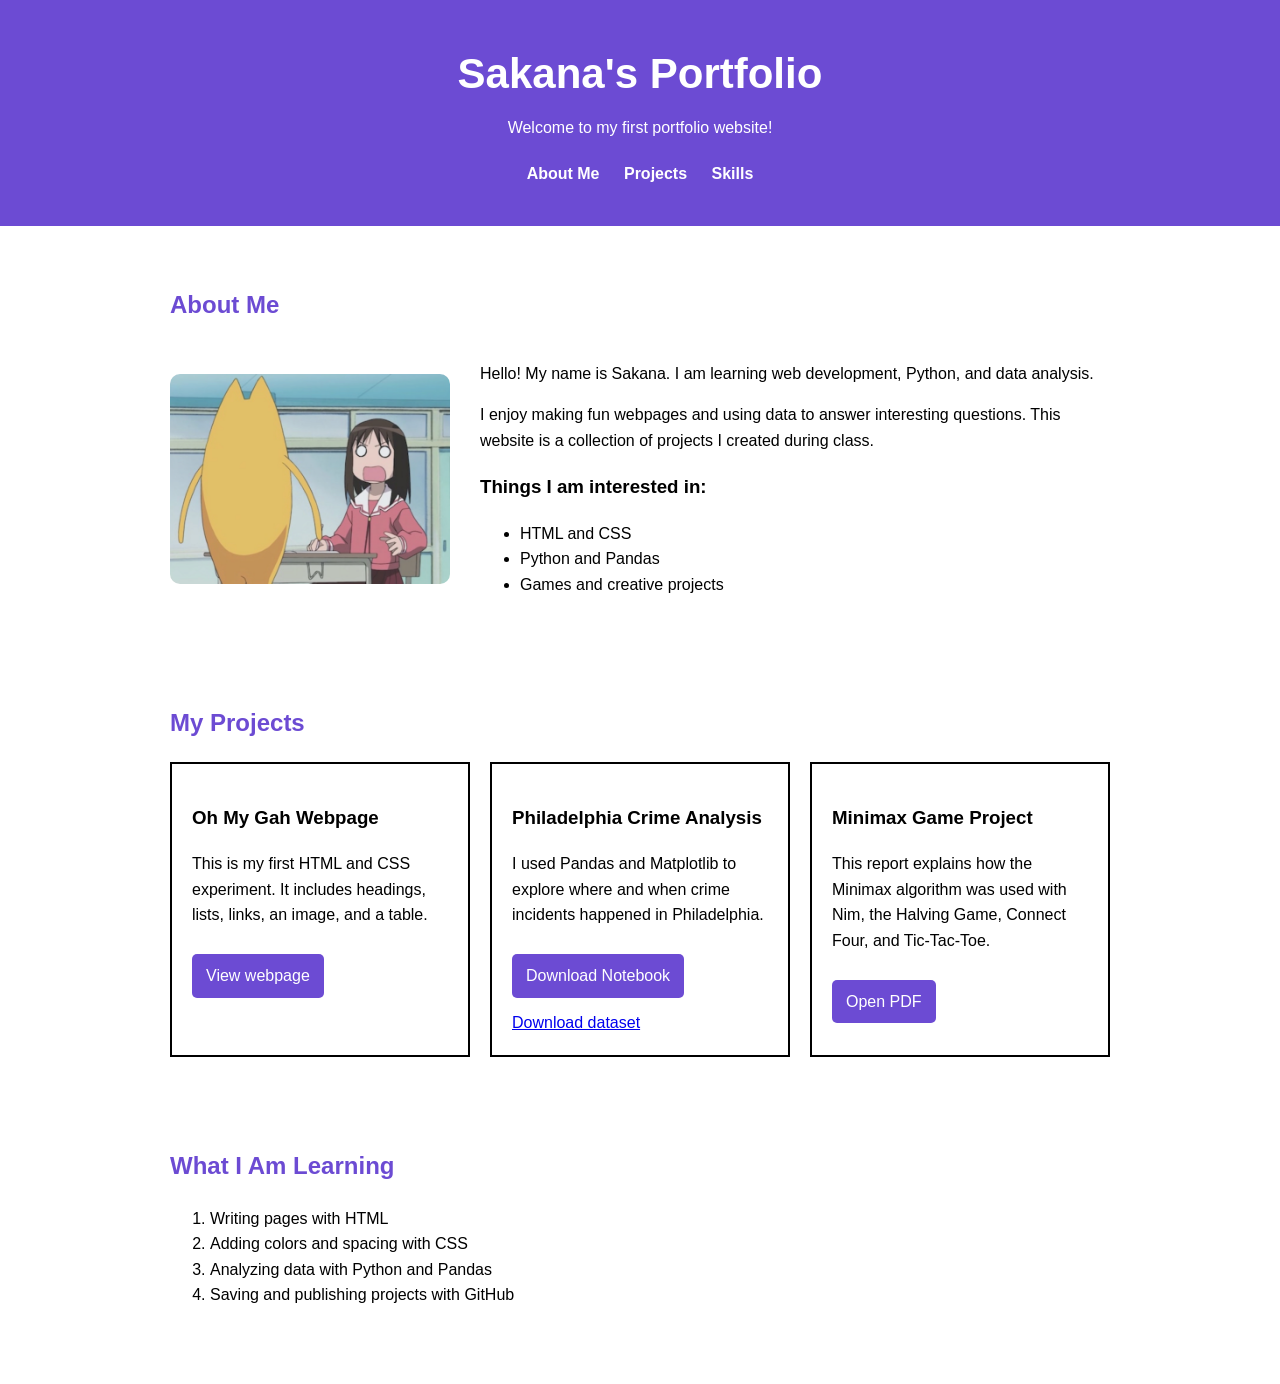
<file: index.html>
<!DOCTYPE html>
<html lang="en">
<head>
  <meta charset="UTF-8">
  <meta name="viewport" content="width=device-width, initial-scale=1.0">
  <title>Sakana's Portfolio</title>
  <link rel="stylesheet" href="styles.css">
</head>
<body>
  <header>
    <h1>Sakana's Portfolio</h1>
    <p>Welcome to my first portfolio website!</p>
    <nav>
      <a href="#about">About Me</a>
      <a href="#projects">Projects</a>
      <a href="#skills">Skills</a>
    </nav>
  </header>

  <main>
    <section id="about">
      <h2>About Me</h2>
      <div class="about-content">
        <img src="assets/osaka-oh-my-gah.png" alt="Osaka saying Oh My Gah">
        <div>
          <p>Hello! My name is Sakana. I am learning web development, Python, and data analysis.</p>
          <p>I enjoy making fun webpages and using data to answer interesting questions. This website is a collection of projects I created during class.</p>
          <h3>Things I am interested in:</h3>
          <ul>
            <li>HTML and CSS</li>
            <li>Python and Pandas</li>
            <li>Games and creative projects</li>
          </ul>
        </div>
      </div>
    </section>

    <section id="projects">
      <h2>My Projects</h2>
      <div class="project-list">
        <article class="project-card">
          <h3>Oh My Gah Webpage</h3>
          <p>This is my first HTML and CSS experiment. It includes headings, lists, links, an image, and a table.</p>
          <a class="button" href="ohmygah.html">View webpage</a>
        </article>

        <article class="project-card">
          <h3>Philadelphia Crime Analysis</h3>
          <p>I used Pandas and Matplotlib to explore where and when crime incidents happened in Philadelphia.</p>
          <a class="button" href="projects/philly-crime-analysis.ipynb" download>Download Notebook</a>
          <a class="small-link" href="projects/data/incidents_part1_part2.csv" download>Download dataset</a>
        </article>

        <article class="project-card">
          <h3>Minimax Game Project</h3>
          <p>This report explains how the Minimax algorithm was used with Nim, the Halving Game, Connect Four, and Tic-Tac-Toe.</p>
          <a class="button" href="output/pdf/minimax-game-project.pdf" target="_blank">Open PDF</a>
        </article>
      </div>
    </section>

    <section id="skills">
      <h2>What I Am Learning</h2>
      <ol>
        <li>Writing pages with HTML</li>
        <li>Adding colors and spacing with CSS</li>
        <li>Analyzing data with Python and Pandas</li>
        <li>Saving and publishing projects with GitHub</li>
      </ol>
    </section>
  </main>

</body>
</html>
</file>
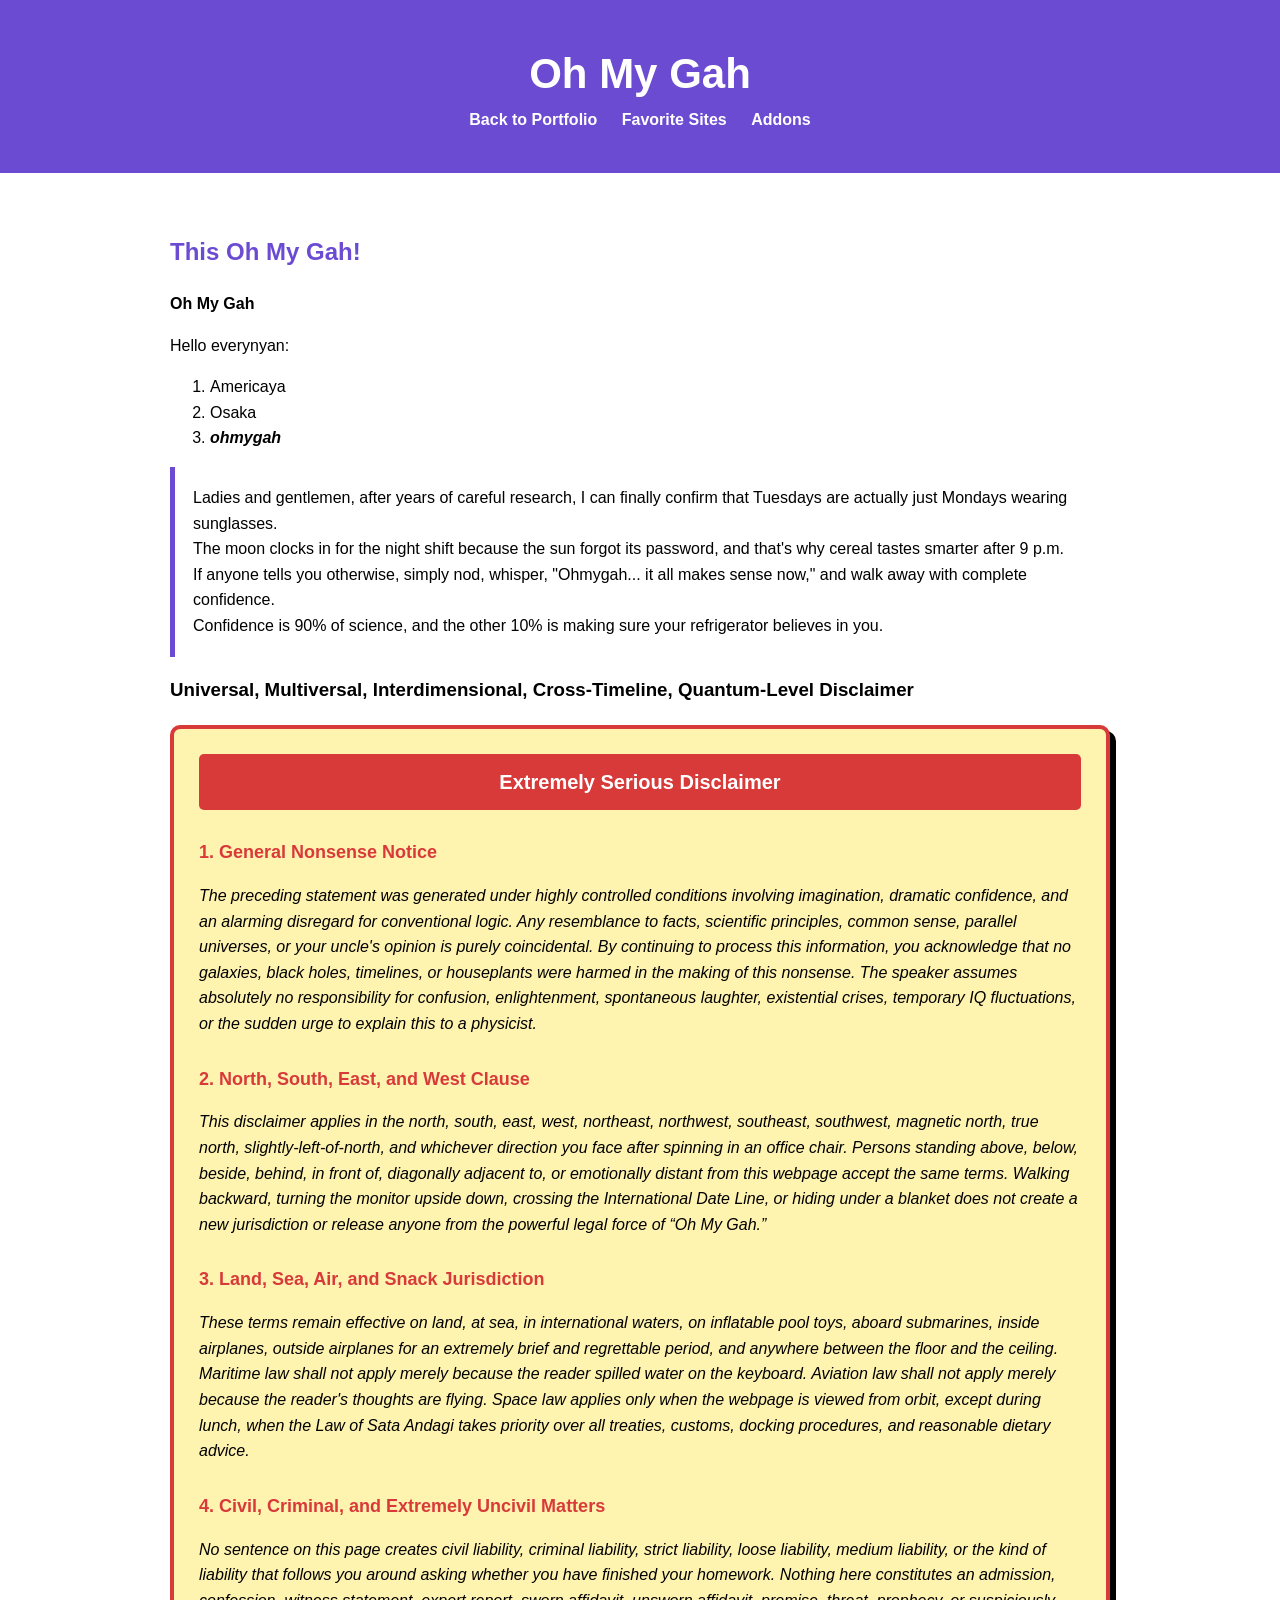
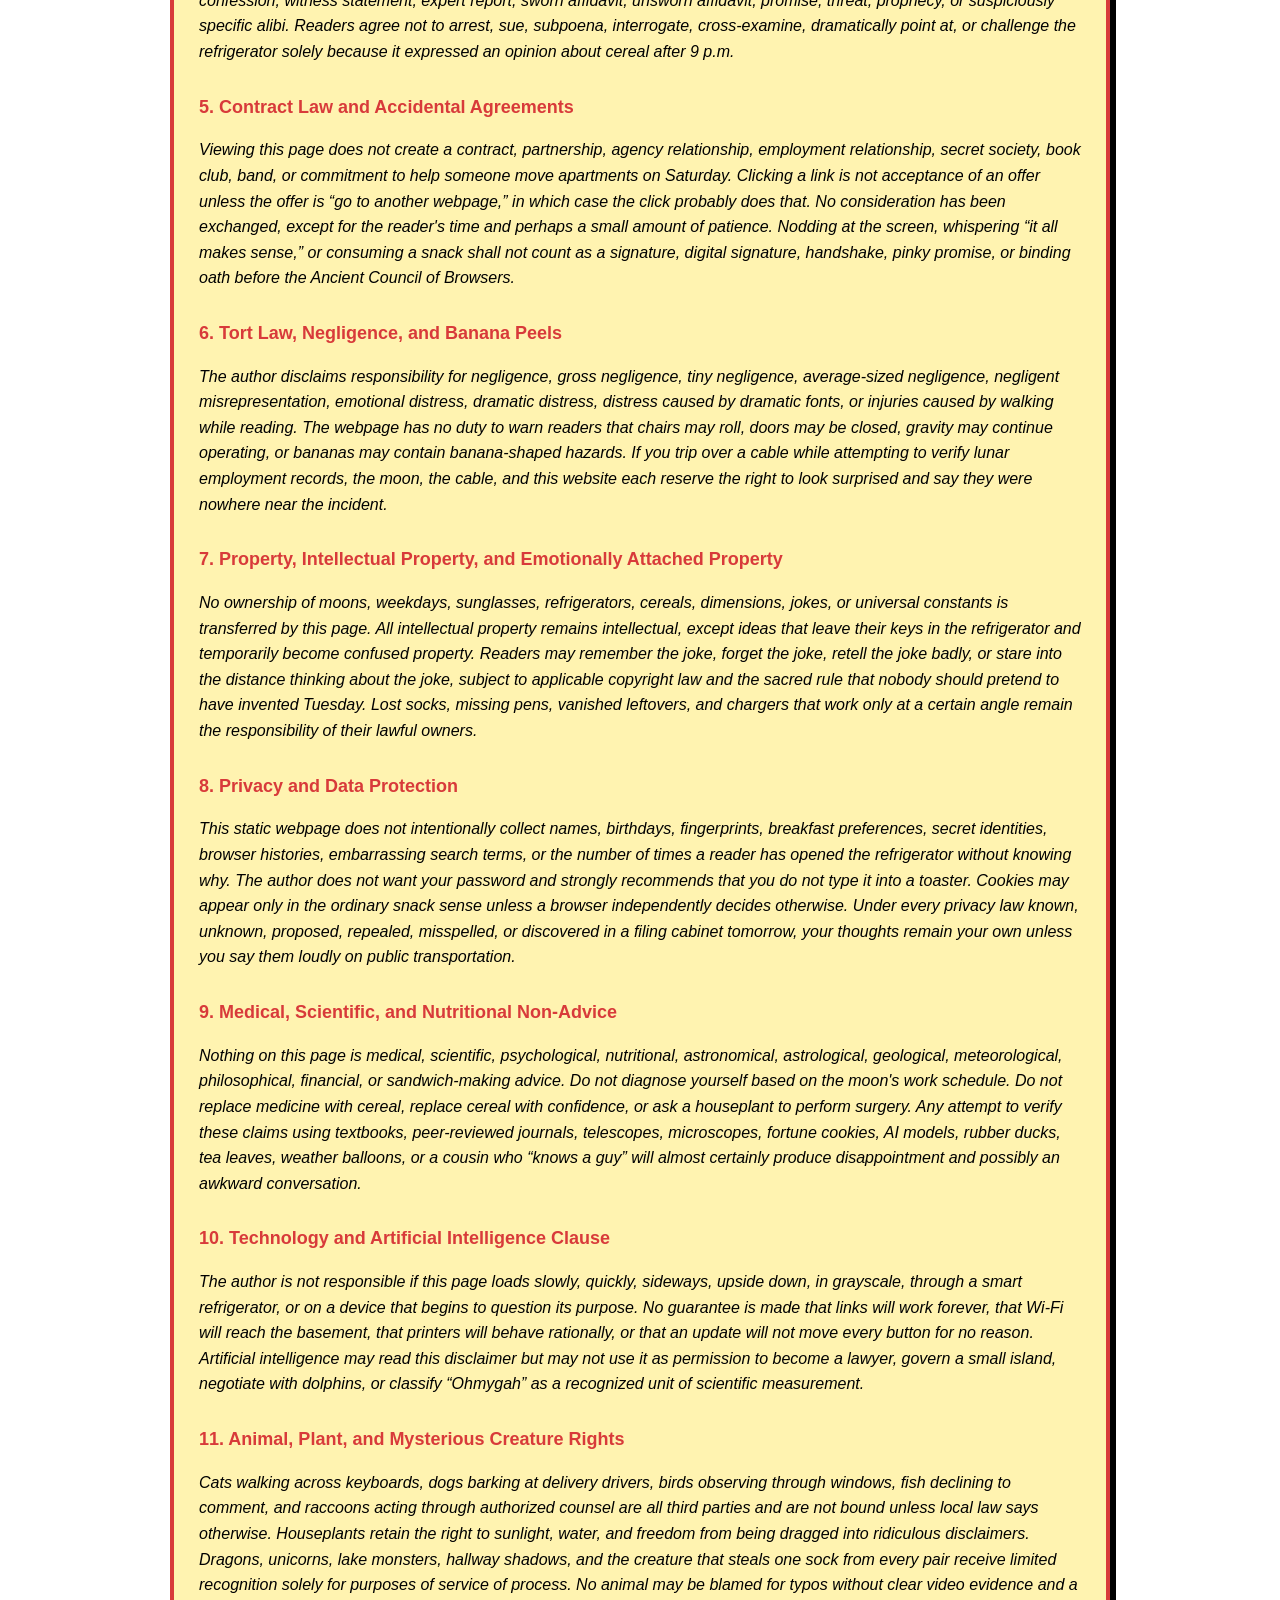
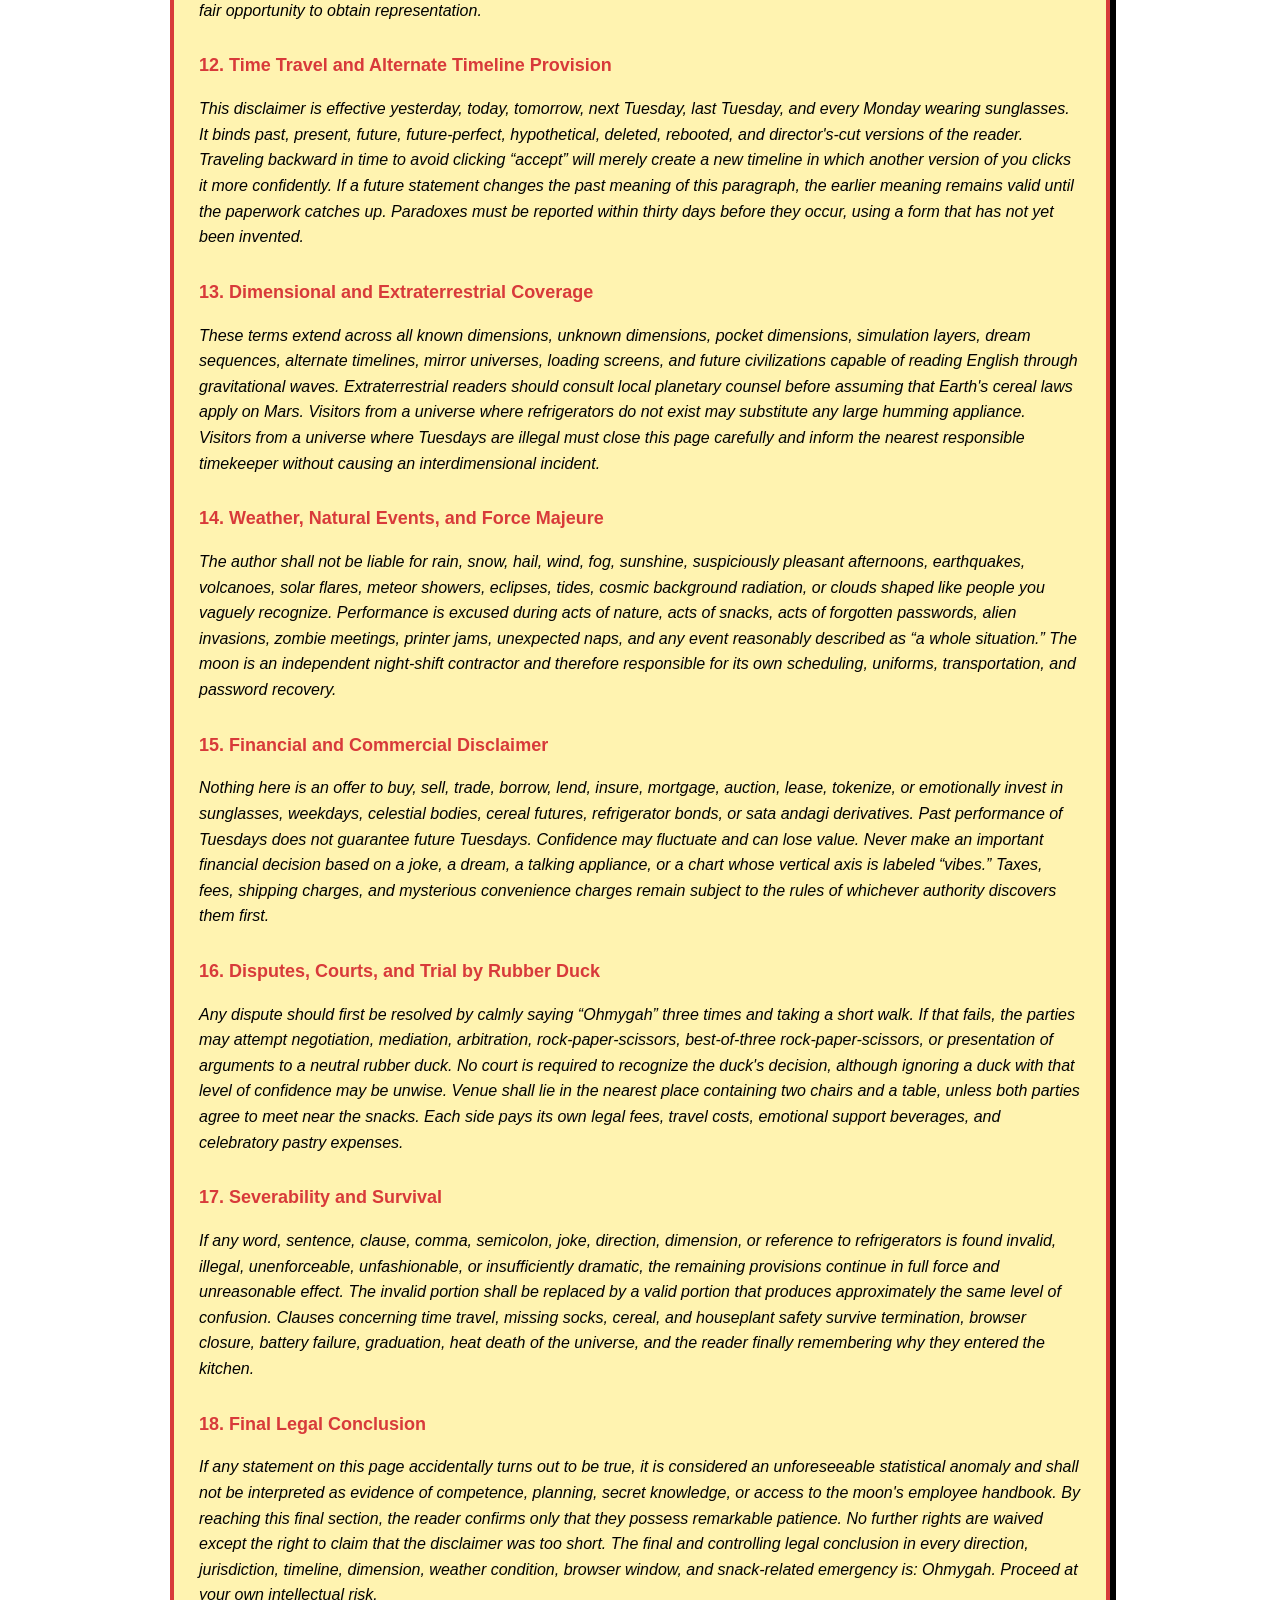
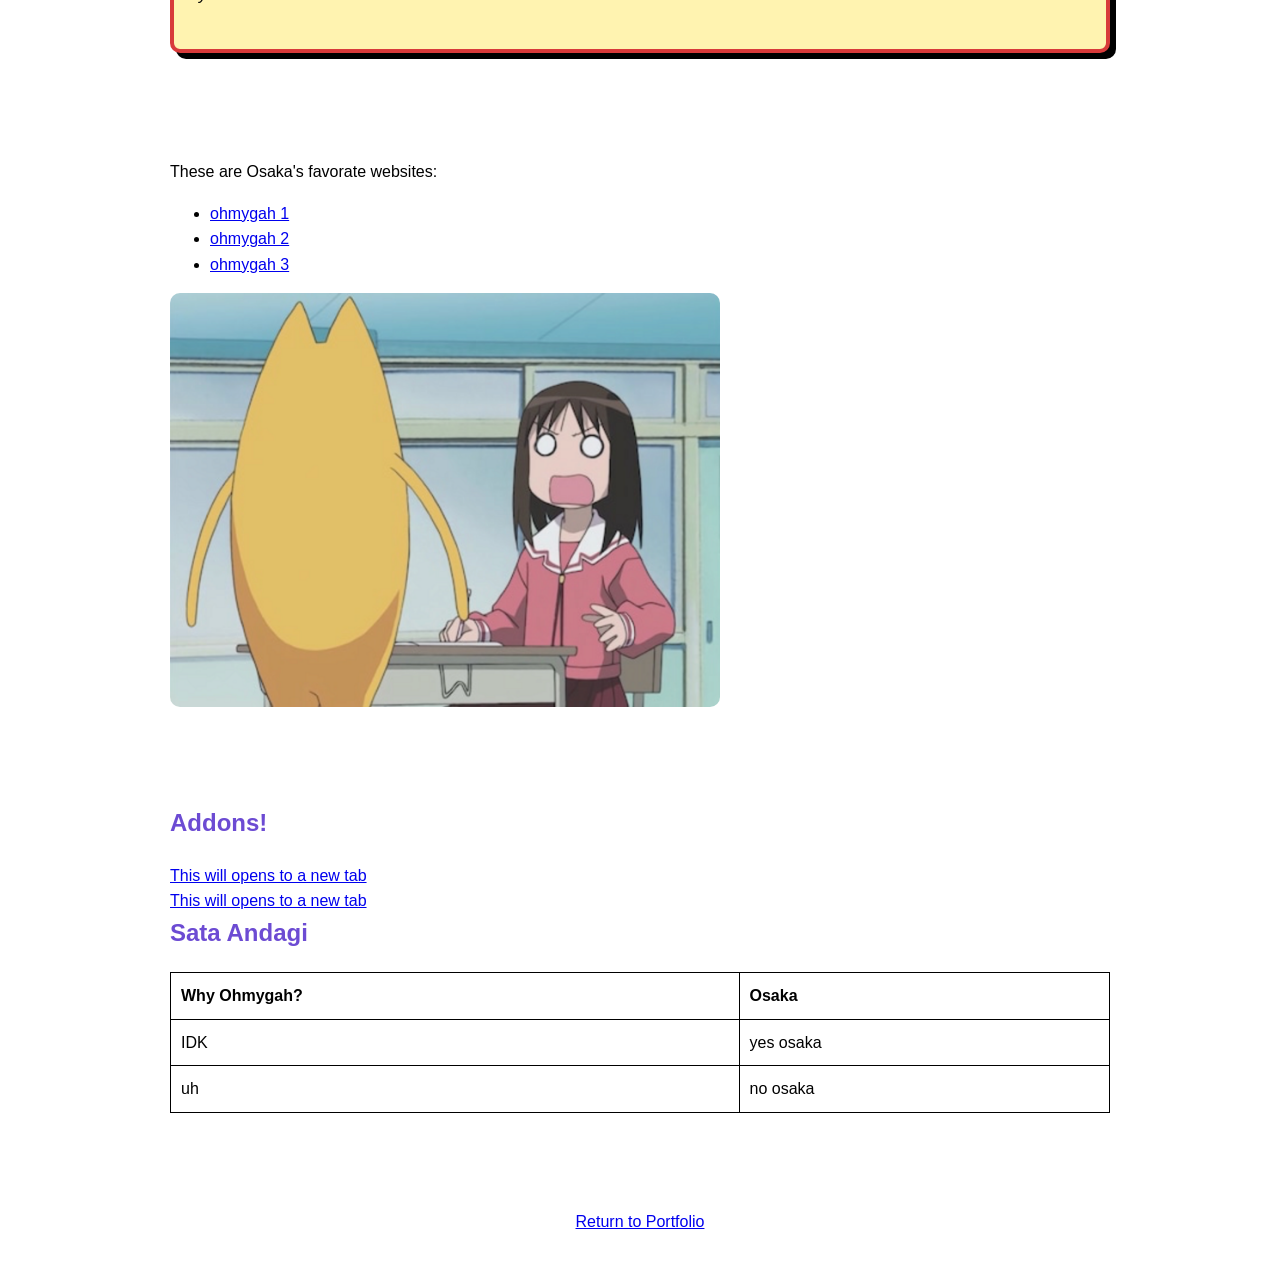
<file: ohmygah.html>
<!DOCTYPE html>
<html lang="en">
<head>
  <meta charset="UTF-8">
  <meta name="viewport" content="width=device-width, initial-scale=1.0">
  <title>Oh My Gah</title>
  <link rel="stylesheet" href="styles.css">
</head>
<body>
  <header>
    <h1>Oh My Gah</h1>
    <nav>
      <a href="index.html">Back to Portfolio</a>
      <a href="#favorites">Favorite Sites</a>
      <a href="#addons">Addons</a>
    </nav>
  </header>

  <main>
    <section>
      <h2>This Oh My Gah!</h2>
      <p><strong>Oh My Gah</strong></p>
      <p>Hello everynyan:</p>
      <ol>
        <li>Americaya</li>
        <li>Osaka</li>
        <li><em><strong>ohmygah</strong></em></li>
      </ol>

      <p class="highlight">Ladies and gentlemen, after years of careful research, I can finally confirm that Tuesdays are actually just Mondays wearing sunglasses. <br>The moon clocks in for the night shift because the sun forgot its password, and that's why cereal tastes smarter after 9 p.m. <br>If anyone tells you otherwise, simply nod, whisper, "Ohmygah... it all makes sense now," and walk away with complete confidence. <br>Confidence is 90% of science, and the other 10% is making sure your refrigerator believes in you.</p>

      <h3>Universal, Multiversal, Interdimensional, Cross-Timeline, Quantum-Level Disclaimer</h3>
      <div class="disclaimer">
        <p class="disclaimer-title">Extremely Serious Disclaimer</p>
        <h4>1. General Nonsense Notice</h4>
        <p>The preceding statement was generated under highly controlled conditions involving imagination, dramatic confidence, and an alarming disregard for conventional logic. Any resemblance to facts, scientific principles, common sense, parallel universes, or your uncle's opinion is purely coincidental. By continuing to process this information, you acknowledge that no galaxies, black holes, timelines, or houseplants were harmed in the making of this nonsense. The speaker assumes absolutely no responsibility for confusion, enlightenment, spontaneous laughter, existential crises, temporary IQ fluctuations, or the sudden urge to explain this to a physicist.</p>

        <h4>2. North, South, East, and West Clause</h4>
        <p>This disclaimer applies in the north, south, east, west, northeast, northwest, southeast, southwest, magnetic north, true north, slightly-left-of-north, and whichever direction you face after spinning in an office chair. Persons standing above, below, beside, behind, in front of, diagonally adjacent to, or emotionally distant from this webpage accept the same terms. Walking backward, turning the monitor upside down, crossing the International Date Line, or hiding under a blanket does not create a new jurisdiction or release anyone from the powerful legal force of “Oh My Gah.”</p>

        <h4>3. Land, Sea, Air, and Snack Jurisdiction</h4>
        <p>These terms remain effective on land, at sea, in international waters, on inflatable pool toys, aboard submarines, inside airplanes, outside airplanes for an extremely brief and regrettable period, and anywhere between the floor and the ceiling. Maritime law shall not apply merely because the reader spilled water on the keyboard. Aviation law shall not apply merely because the reader's thoughts are flying. Space law applies only when the webpage is viewed from orbit, except during lunch, when the Law of Sata Andagi takes priority over all treaties, customs, docking procedures, and reasonable dietary advice.</p>

        <h4>4. Civil, Criminal, and Extremely Uncivil Matters</h4>
        <p>No sentence on this page creates civil liability, criminal liability, strict liability, loose liability, medium liability, or the kind of liability that follows you around asking whether you have finished your homework. Nothing here constitutes an admission, confession, witness statement, expert report, sworn affidavit, unsworn affidavit, promise, threat, prophecy, or suspiciously specific alibi. Readers agree not to arrest, sue, subpoena, interrogate, cross-examine, dramatically point at, or challenge the refrigerator solely because it expressed an opinion about cereal after 9 p.m.</p>

        <h4>5. Contract Law and Accidental Agreements</h4>
        <p>Viewing this page does not create a contract, partnership, agency relationship, employment relationship, secret society, book club, band, or commitment to help someone move apartments on Saturday. Clicking a link is not acceptance of an offer unless the offer is “go to another webpage,” in which case the click probably does that. No consideration has been exchanged, except for the reader's time and perhaps a small amount of patience. Nodding at the screen, whispering “it all makes sense,” or consuming a snack shall not count as a signature, digital signature, handshake, pinky promise, or binding oath before the Ancient Council of Browsers.</p>

        <h4>6. Tort Law, Negligence, and Banana Peels</h4>
        <p>The author disclaims responsibility for negligence, gross negligence, tiny negligence, average-sized negligence, negligent misrepresentation, emotional distress, dramatic distress, distress caused by dramatic fonts, or injuries caused by walking while reading. The webpage has no duty to warn readers that chairs may roll, doors may be closed, gravity may continue operating, or bananas may contain banana-shaped hazards. If you trip over a cable while attempting to verify lunar employment records, the moon, the cable, and this website each reserve the right to look surprised and say they were nowhere near the incident.</p>

        <h4>7. Property, Intellectual Property, and Emotionally Attached Property</h4>
        <p>No ownership of moons, weekdays, sunglasses, refrigerators, cereals, dimensions, jokes, or universal constants is transferred by this page. All intellectual property remains intellectual, except ideas that leave their keys in the refrigerator and temporarily become confused property. Readers may remember the joke, forget the joke, retell the joke badly, or stare into the distance thinking about the joke, subject to applicable copyright law and the sacred rule that nobody should pretend to have invented Tuesday. Lost socks, missing pens, vanished leftovers, and chargers that work only at a certain angle remain the responsibility of their lawful owners.</p>

        <h4>8. Privacy and Data Protection</h4>
        <p>This static webpage does not intentionally collect names, birthdays, fingerprints, breakfast preferences, secret identities, browser histories, embarrassing search terms, or the number of times a reader has opened the refrigerator without knowing why. The author does not want your password and strongly recommends that you do not type it into a toaster. Cookies may appear only in the ordinary snack sense unless a browser independently decides otherwise. Under every privacy law known, unknown, proposed, repealed, misspelled, or discovered in a filing cabinet tomorrow, your thoughts remain your own unless you say them loudly on public transportation.</p>

        <h4>9. Medical, Scientific, and Nutritional Non-Advice</h4>
        <p>Nothing on this page is medical, scientific, psychological, nutritional, astronomical, astrological, geological, meteorological, philosophical, financial, or sandwich-making advice. Do not diagnose yourself based on the moon's work schedule. Do not replace medicine with cereal, replace cereal with confidence, or ask a houseplant to perform surgery. Any attempt to verify these claims using textbooks, peer-reviewed journals, telescopes, microscopes, fortune cookies, AI models, rubber ducks, tea leaves, weather balloons, or a cousin who “knows a guy” will almost certainly produce disappointment and possibly an awkward conversation.</p>

        <h4>10. Technology and Artificial Intelligence Clause</h4>
        <p>The author is not responsible if this page loads slowly, quickly, sideways, upside down, in grayscale, through a smart refrigerator, or on a device that begins to question its purpose. No guarantee is made that links will work forever, that Wi-Fi will reach the basement, that printers will behave rationally, or that an update will not move every button for no reason. Artificial intelligence may read this disclaimer but may not use it as permission to become a lawyer, govern a small island, negotiate with dolphins, or classify “Ohmygah” as a recognized unit of scientific measurement.</p>

        <h4>11. Animal, Plant, and Mysterious Creature Rights</h4>
        <p>Cats walking across keyboards, dogs barking at delivery drivers, birds observing through windows, fish declining to comment, and raccoons acting through authorized counsel are all third parties and are not bound unless local law says otherwise. Houseplants retain the right to sunlight, water, and freedom from being dragged into ridiculous disclaimers. Dragons, unicorns, lake monsters, hallway shadows, and the creature that steals one sock from every pair receive limited recognition solely for purposes of service of process. No animal may be blamed for typos without clear video evidence and a fair opportunity to obtain representation.</p>

        <h4>12. Time Travel and Alternate Timeline Provision</h4>
        <p>This disclaimer is effective yesterday, today, tomorrow, next Tuesday, last Tuesday, and every Monday wearing sunglasses. It binds past, present, future, future-perfect, hypothetical, deleted, rebooted, and director's-cut versions of the reader. Traveling backward in time to avoid clicking “accept” will merely create a new timeline in which another version of you clicks it more confidently. If a future statement changes the past meaning of this paragraph, the earlier meaning remains valid until the paperwork catches up. Paradoxes must be reported within thirty days before they occur, using a form that has not yet been invented.</p>

        <h4>13. Dimensional and Extraterrestrial Coverage</h4>
        <p>These terms extend across all known dimensions, unknown dimensions, pocket dimensions, simulation layers, dream sequences, alternate timelines, mirror universes, loading screens, and future civilizations capable of reading English through gravitational waves. Extraterrestrial readers should consult local planetary counsel before assuming that Earth's cereal laws apply on Mars. Visitors from a universe where refrigerators do not exist may substitute any large humming appliance. Visitors from a universe where Tuesdays are illegal must close this page carefully and inform the nearest responsible timekeeper without causing an interdimensional incident.</p>

        <h4>14. Weather, Natural Events, and Force Majeure</h4>
        <p>The author shall not be liable for rain, snow, hail, wind, fog, sunshine, suspiciously pleasant afternoons, earthquakes, volcanoes, solar flares, meteor showers, eclipses, tides, cosmic background radiation, or clouds shaped like people you vaguely recognize. Performance is excused during acts of nature, acts of snacks, acts of forgotten passwords, alien invasions, zombie meetings, printer jams, unexpected naps, and any event reasonably described as “a whole situation.” The moon is an independent night-shift contractor and therefore responsible for its own scheduling, uniforms, transportation, and password recovery.</p>

        <h4>15. Financial and Commercial Disclaimer</h4>
        <p>Nothing here is an offer to buy, sell, trade, borrow, lend, insure, mortgage, auction, lease, tokenize, or emotionally invest in sunglasses, weekdays, celestial bodies, cereal futures, refrigerator bonds, or sata andagi derivatives. Past performance of Tuesdays does not guarantee future Tuesdays. Confidence may fluctuate and can lose value. Never make an important financial decision based on a joke, a dream, a talking appliance, or a chart whose vertical axis is labeled “vibes.” Taxes, fees, shipping charges, and mysterious convenience charges remain subject to the rules of whichever authority discovers them first.</p>

        <h4>16. Disputes, Courts, and Trial by Rubber Duck</h4>
        <p>Any dispute should first be resolved by calmly saying “Ohmygah” three times and taking a short walk. If that fails, the parties may attempt negotiation, mediation, arbitration, rock-paper-scissors, best-of-three rock-paper-scissors, or presentation of arguments to a neutral rubber duck. No court is required to recognize the duck's decision, although ignoring a duck with that level of confidence may be unwise. Venue shall lie in the nearest place containing two chairs and a table, unless both parties agree to meet near the snacks. Each side pays its own legal fees, travel costs, emotional support beverages, and celebratory pastry expenses.</p>

        <h4>17. Severability and Survival</h4>
        <p>If any word, sentence, clause, comma, semicolon, joke, direction, dimension, or reference to refrigerators is found invalid, illegal, unenforceable, unfashionable, or insufficiently dramatic, the remaining provisions continue in full force and unreasonable effect. The invalid portion shall be replaced by a valid portion that produces approximately the same level of confusion. Clauses concerning time travel, missing socks, cereal, and houseplant safety survive termination, browser closure, battery failure, graduation, heat death of the universe, and the reader finally remembering why they entered the kitchen.</p>

        <h4>18. Final Legal Conclusion</h4>
        <p>If any statement on this page accidentally turns out to be true, it is considered an unforeseeable statistical anomaly and shall not be interpreted as evidence of competence, planning, secret knowledge, or access to the moon's employee handbook. By reaching this final section, the reader confirms only that they possess remarkable patience. No further rights are waived except the right to claim that the disclaimer was too short. The final and controlling legal conclusion in every direction, jurisdiction, timeline, dimension, weather condition, browser window, and snack-related emergency is: Ohmygah. Proceed at your own intellectual risk.</p>
      </div>
    </section>

    <section id="favorites">
      <p>These are Osaka's favorate websites:</p>
      <ul>
        <li><a href="https://www.youtube.com/watch?v=UnktCDi-BVs">ohmygah 1</a></li>
        <li><a href="https://www.reddit.com/r/anime/comments/nnd548/oh_my_gah_azumanga_daioh/?solution=c931ada38d21c466c931ada38d21c466&amp;js_challenge=1&amp;token=7afd7253fec22262ff1c52b1703fe9ecf028a68f8974981582e5cb38edc2f080&amp;jsc_orig_r=">ohmygah 2</a></li>
        <li><a href="https://azumanga.fandom.com/wiki/%22OH_MY_GAH%22">ohmygah 3</a></li>
      </ul>
      <img class="project-image" src="assets/osaka-oh-my-gah.png" alt="Osaka saying Oh My Gah">
    </section>

    <section id="addons">
      <h2>Addons!</h2>
      <a href="https://yoshiokayui.win" target="_blank">This will opens to a new tab</a>
      <br>
      <a href="https://shizukulog.win" target="_blank">This will opens to a new tab</a>

      <h2>Sata Andagi</h2>
      <table>
        <tr>
          <th>Why Ohmygah?</th>
          <th>Osaka</th>
        </tr>
        <tr>
          <td>IDK</td>
          <td>yes osaka</td>
        </tr>
        <tr>
          <td>uh</td>
          <td>no osaka</td>
        </tr>
      </table>
    </section>
  </main>

  <footer>
    <p><a href="index.html">Return to Portfolio</a></p>
  </footer>
</body>
</html>
</file>
<file: styles.css>
/* Basic page styles */
body {
  margin: 0;
  font-family: Arial, sans-serif;
  line-height: 1.6;
}

header {
  padding: 40px;
  color: white;
  background-color: #6c4bd3;
  text-align: center;
}

header h1 {
  margin: 0;
  font-size: 42px;
}

header p {
  margin: 8px 0 20px;
}

nav a {
  margin: 0 10px;
  color: white;
  font-weight: bold;
  text-decoration: none;
}

nav a:hover {
  text-decoration: underline;
}

main {
  max-width: 1000px;
  margin: 30px auto;
  padding: 0 20px;
}

section {
  margin-bottom: 30px;
  padding: 30px;
  border-radius: 10px;
}

h2 {
  margin-top: 0;
  color: #6c4bd3;
}

.about-content {
  display: flex;
  gap: 30px;
  align-items: center;
}

.about-content img {
  width: 280px;
  border-radius: 10px;
}

.project-list {
  display: grid;
  grid-template-columns: repeat(3, 1fr);
  gap: 20px;
}

.project-card {
  margin: 0;
  padding: 20px;
  border: 2px solid;
  box-shadow: none;
}

.button {
  display: inline-block;
  margin-top: 10px;
  padding: 9px 14px;
  color: white;
  background-color: #6c4bd3;
  border-radius: 5px;
  text-decoration: none;
}

.button:hover {
  text-decoration: underline;
}

.small-link {
  display: block;
  margin-top: 12px;
}

.highlight {
  padding: 18px;
  border-left: 5px solid #6c4bd3;
}

.disclaimer {
  margin-top: 20px;
  padding: 25px;
  background-color: #fff3b0;
  border: 4px solid #d83a3a;
  border-radius: 10px;
  box-shadow: 6px 6px 0;
  font-style: italic;
}

.disclaimer .disclaimer-title {
  margin: 0 0 20px;
  padding: 12px;
  color: white;
  background-color: #d83a3a;
  border-radius: 5px;
  font-size: 20px;
  font-weight: bold;
  font-style: normal;
  text-align: center;
}

.disclaimer h4 {
  margin-top: 28px;
  margin-bottom: 5px;
  color: #d83a3a;
  font-size: 18px;
  font-style: normal;
}

.project-image {
  width: 100%;
  max-width: 550px;
  border-radius: 10px;
}

table {
  width: 100%;
  border-collapse: collapse;
}

th,
td {
  padding: 10px;
  border: 1px solid;
  text-align: left;
}

footer {
  padding: 20px;
  text-align: center;
}
</file>
